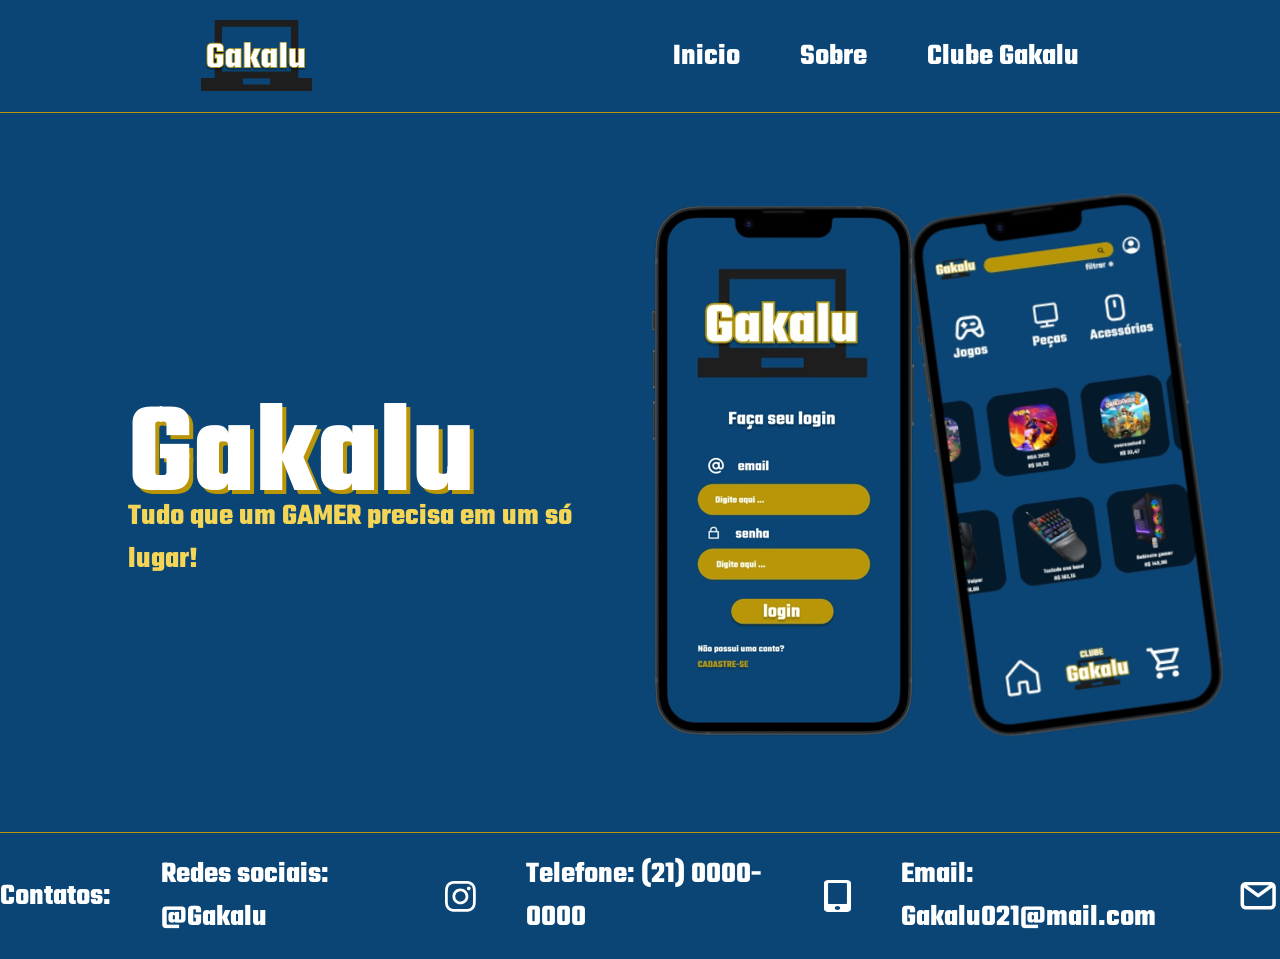
<file: index.html>
<!DOCTYPE html>
<html lang="pt-BR">
  <head>
    <meta charset="UTF-8"/>
    <meta name="viewport" content="width=device-width, initial-scale=1.0" />
    <meta
      name="description"
      content="Um aplicativo que irá proporcionar tudo que um gamer precisa"
    />
    <title>Gakalu Games - jogos, periféricos e peças de computador</title>
    <link rel="stylesheet" type="text/css" href="style.css" />
  </head>

  <body>
    <header class="cabecalho">
      <img class="cabecalho-imagem" src="./Assets/logo.svg" alt="logo Gakalu" />
      <nav class="cabecalho-menu">
        <a href="index.html" class="cabecalho-menu-item">Inicio</a>
        <a href="sobre.html" class="cabecalho-menu-item">Sobre</a>
        <a href="clube.html" class="cabecalho-menu-item">Clube Gakalu</a>
      </nav>
    </header>

    <main class="conteudo">
      <section class="conteudo-principal">
        <div class="conteudo-principal-escrito">
          <h1 class="conteudo-principal-escrito-titulo">Gakalu</h1>
          <h2 class="conteudo-principal-escrito-subtitulo">
            Tudo que um GAMER precisa em um só lugar!
          </h2>
        </div>
        <img
          class="conteudo-principal-imagem"
          src="./Assets/Group 1.svg"
          alt="telas do aplicativo"
        />
      </section>
    </main>

    <footer class="rodape">
      <h2 class="rodape-texto">Contatos:</h2>

      <div class="rodape-contatos">
        <p class="rodape-texto">Redes sociais: @Gakalu</p>
        <img
          class="rodape-imagem"
          src="./Assets/🦆 icon _instagram fill icon_.svg"
          alt="icone instagram"
        />
      </div>

      <div class="rodape-contatos">
        <p class="rodape-texto">Telefone: (21) 0000-0000</p>
        <img
          class="rodape-imagem"
          src="./Assets/🦆 icon _Alternate Mobile icon_.svg"
          alt="icone celular"
        />
      </div>

      <div class="rodape-contatos">
        <p class="rodape-texto">Email: Gakalu021@mail.com</p>
        <img
          class="rodape-imagem"
          src="./Assets/🦆 icon _email outline_.svg"
          alt="icone email"
        />
      </div>
    </footer>
  </body>
</html>
</file>
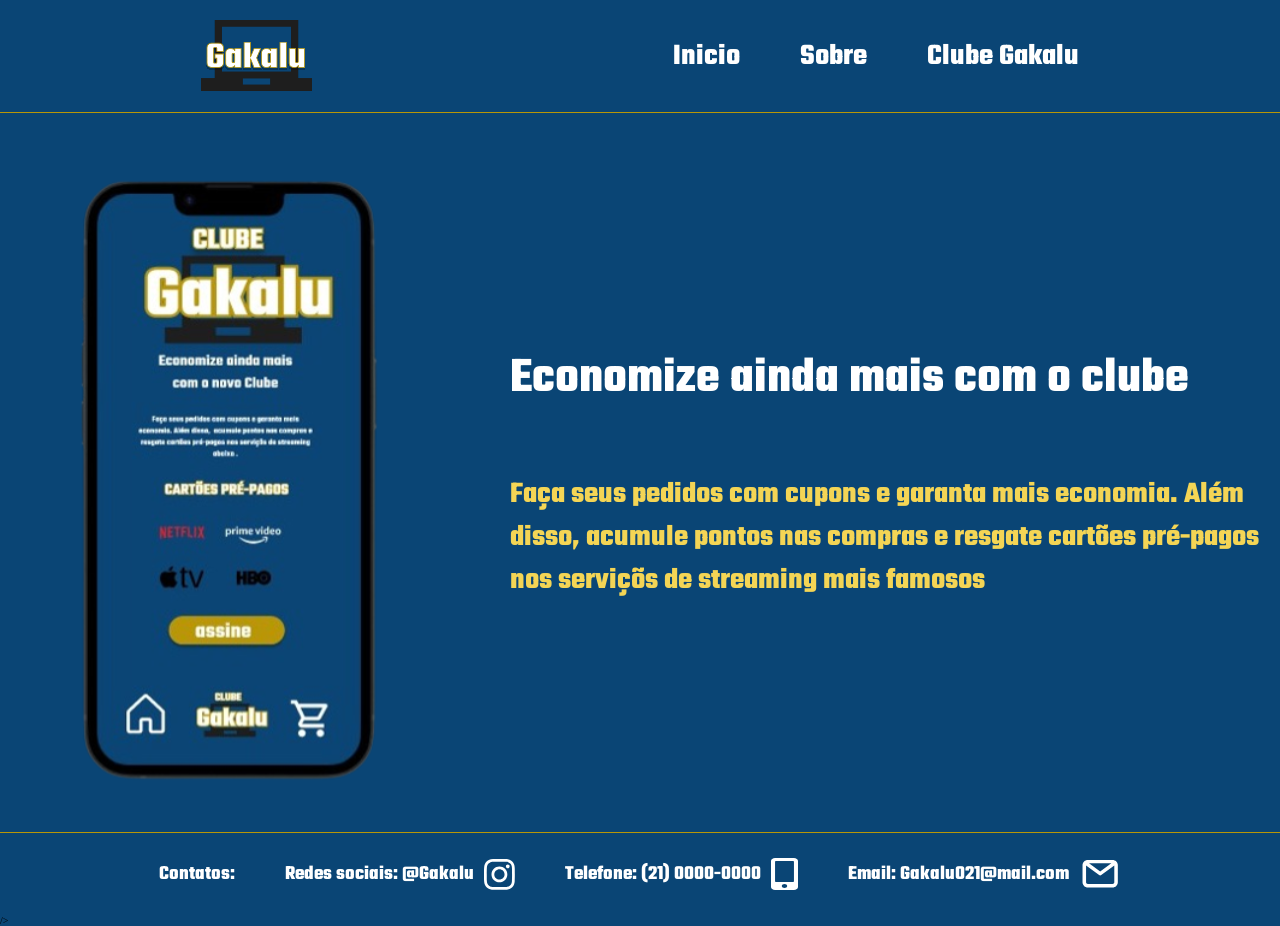
<file: clube.html>
<!DOCTYPE html>
<html lang="pt-BR">

<head>
  <meta charset="UTF-8" />
  <meta name="viewport" content="width=device-width, initial-scale=1.0" />
  <title>Document</title>
  <link rel="stylesheet" type="text/css" href="clube.css" />
</head>

<body>
  <header class="cabecalho">
    <img class="cabecalho-imagem" src="./Assets/logo.svg" alt="logo Gakalu" />
    <nav class="cabecalho-menu">
      <a href="index.html" class="cabecalho-menu-item">Inicio</a>
      <a href="sobre.html" class="cabecalho-menu-item">Sobre</a>
      <a href="clube.html" class="cabecalho-menu-item">Clube Gakalu</a>
    </nav>
  </header>

  <main class="contudo">
    <section class="conteudo-principal">
      <img class="conteudo-principal-imagem" src="./Assets/tela clube.svg" alt="tela do aplicativo" />
      <div class="conteudo-principal-escrito">
        <h1 class="conteudo-principal-escrito-titulo">
          Economize ainda mais com o clube
        </h1>
        <h2 class="conteudo-principal-escrito-subtitulo">
          Faça seus pedidos com cupons e garanta mais economia. Além disso,
          acumule pontos nas compras e resgate cartões pré-pagos nos serviçõs
          de streaming mais famosos
        </h2>
      </div>
    </section>
  </main>

  <footer class="rodape">
    <h2 class="rodape-texto">Contatos:</h2>
    <div class="rodape-contatos">
      <p class="rodape-texto">Redes sociais: @Gakalu</p>
      <img class="rodape-imagem" src="./Assets/🦆 icon _instagram fill icon_.svg" alt="icone instagram" />
    </div>

    <div class="rodape-contatos">
      <p class="rodape-texto">Telefone: (21) 0000-0000</p>
      <img class="rodape-imagem" src="./Assets/🦆 icon _Alternate Mobile icon_.svg" alt="icone celular" />
    </div>

    <div class="rodape-contatos">
      <p class="rodape-texto">Email: Gakalu021@mail.com</p>
      <img class="rodape-imagem" src="./Assets/🦆 icon _email outline_.svg" alt="icone email" />
    </div>
  </footer>
  />
  </footer>
</body>

</html>
</file>
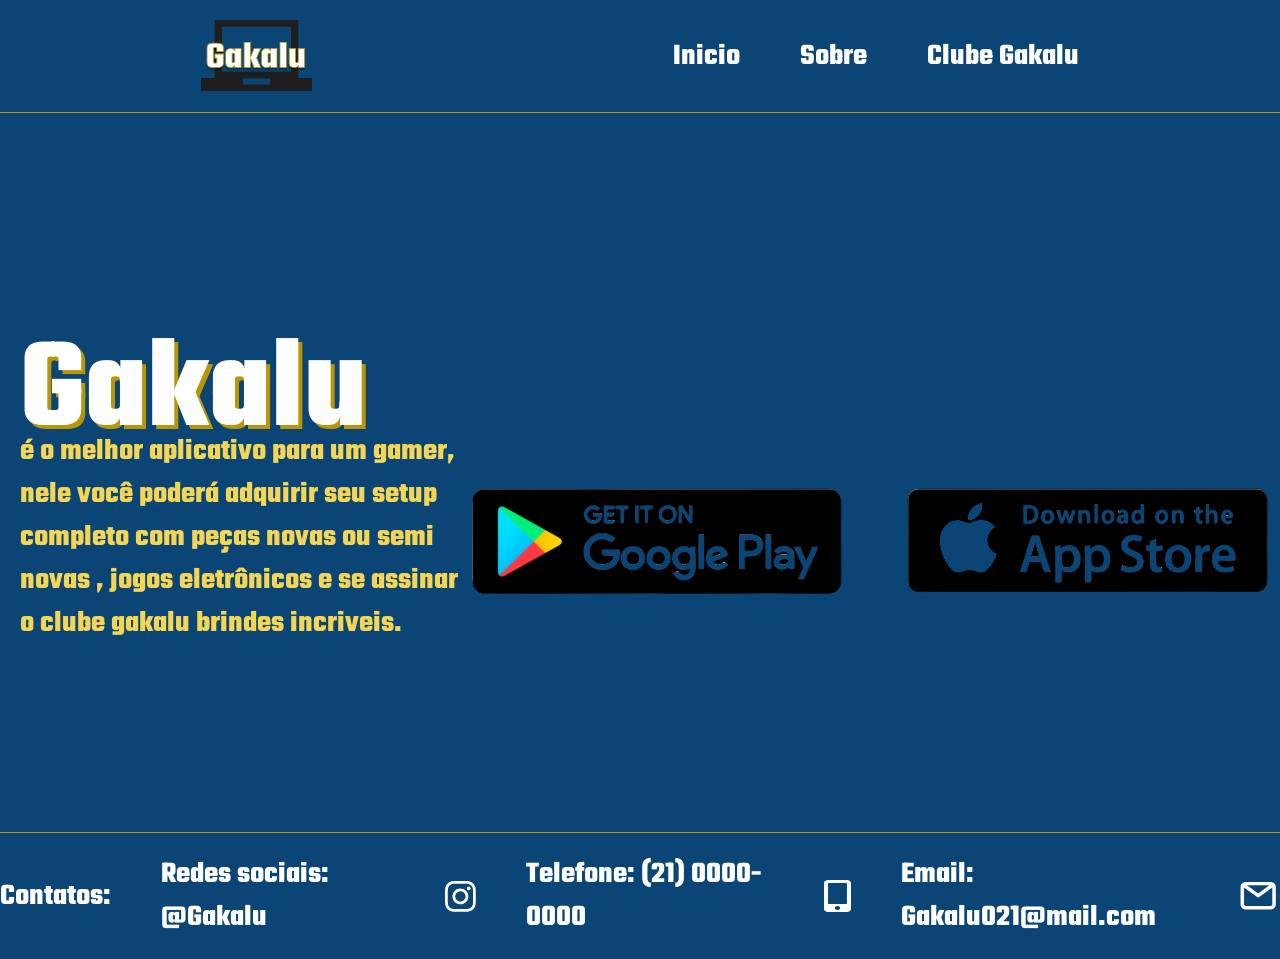
<file: sobre.html>
<!DOCTYPE html>
<html lang="pt-BR">

<head>
  <meta charset="UTF-8" />
  <meta name="viewport" content="width=device-width, initial-scale=1.0" />
  <title>Document</title>
  <link rel="stylesheet" type="text/css" href="sobre.css" />
</head>

<body>
  <header class="cabecalho">
    <img class="cabecalho-imagem" src="./Assets/logo.svg" alt="logo Gakalu" />
    <nav class="cabecalho-menu">
      <a href="index.html" class="cabecalho-menu-item">Inicio</a>
      <a href="sobre.html" class="cabecalho-menu-item">Sobre</a>
      <a href="clube.html" class="cabecalho-menu-item">Clube Gakalu</a>
    </nav>
  </header>

  <main class="conteudo">
    <section class="conteudo-principal">
      <div class="conteudo-principal-escrito">
        <h1 class="conteudo-principal-escrito-titulo">Gakalu</h1>
        <h2 class="conteudo-principal-escrito-subtitulo">
          é o melhor aplicativo para um gamer, nele você poderá adquirir seu setup completo
          com peças novas ou semi novas , jogos eletrônicos e se assinar o clube gakalu brindes incriveis.
        </h2>
      </div>
      <img class="conteudo-principal-imagem" src="./Assets/download.svg" alt="download do aplicativo" />
    </section>
  </main>

  <footer class="rodape">
    <h2 class="rodape-texto">Contatos:</h2>

    <div class="rodape-contatos">
      <p class="rodape-texto">Redes sociais: @Gakalu</p>
      <img class="rodape-imagem" src="./Assets/🦆 icon _instagram fill icon_.svg " alt="icone instagram" />
    </div>

    <div class="rodape-contatos">
      <p class="rodape-texto">Telefone: (21) 0000-0000</p>
      <img class="rodape-imagem" src="./Assets/🦆 icon _Alternate Mobile icon_.svg " alt="icone celular" />
    </div>

    <div class="rodape-contatos">
      <p class="rodape-texto">Email: Gakalu021@mail.com</p>
      <img class="rodape-imagem" src="./Assets/🦆 icon _email outline_.svg" alt="icone email" />
    </div>
  </footer>
</body>

</html>
</file>
<file: style.css>
@import url("https://fonts.googleapis.com/css2?family=Teko:wght@700&display=swap");

* {
  margin: 0;
  padding: 0;
  box-sizing: border-box;
  text-decoration: none;
  font-size: 62.5%;
}

body {
  font-size: 100%;
  background-color: #0a4575;
}

.cabecalho {
  display: flex;
  flex-direction: row;
  align-items: center;
  justify-content: space-around;
  padding: 2rem;
  width: 100%;
}

.cabecalho-imagem {
  height: 72px;
}

.cabecalho-menu {
  display: flex;
  gap: 6rem;
}

.cabecalho-menu a:hover {
  color: #f4d555;
}

.cabecalho-menu-item {
  font-family: "Teko", sans-serif;
  color: white;
  font-weight: 700;
  font-size: 3rem;
}

.conteudo {
  min-height: 80vh;
  display: flex;
  justify-content: center;
  align-items: center;
  border-top: 0.4px solid #b89607;
  padding-left: 10%;
}

.conteudo-principal {
  display: flex;
  flex-direction: row;
  align-items: center;
  justify-content: space-around;
}

.conteudo-principal-escrito-titulo {
  height: 13rem;
  font-family: "Teko", sans-serif;
  color: white;
  text-shadow: 4px 4px #b89607;
  font-weight: 700;
  font-size: 13rem;

}

.conteudo-principal-escrito-subtitulo {
  font-family: "Teko", sans-serif;
  color: #f4d555;
  font-weight: 700;
  font-size: 3rem;
  text-justify: auto;

}

.rodape {
  display: flex;
  flex-direction: row;
  justify-content: center;
  align-items: center;
  padding: 2rem 0rem;
  gap: 5rem;
  border-top: 0.4px solid #b89607;
}

.rodape-contatos {
  display: flex;
  justify-content: center;
  align-items: center;
  gap: 1rem;
}

.rodape-texto {
  font-family: "Teko", sans-serif;
  color: white;
  font-weight: 700;
  font-size: 3rem;
}
</file>
<file: clube.css>
@import url("https://fonts.googleapis.com/css2?family=Teko:wght@700&display=swap");

*{
    margin: 0;
    padding: 0;
    box-sizing: border-box;
    text-decoration: none;   
    font-size: 62.5%;
   }
   
   body{
       font-size: 100%;
       background-color: #0A4575;
   }
   
   .cabecalho{
       display: flex;
       flex-direction: row;
       align-items: center;
       justify-content: space-around;
       padding: 2rem;
       width: 100%;
   
   }
   .cabecalho-imagem {
       height: 72px;
   }
   
   .cabecalho-menu {
       display: flex;
       gap: 6rem;
   }

   .cabecalho-menu a:hover {
     color: #f4d555;
  }


   .cabecalho-menu-item {
     font-family: 'Teko', sans-serif;
     color: white;
     font-weight: 700;
     font-size: 3rem;
   }

   .contudo{
     min-height: 80vh;
     display: flex;
     justify-content: center;
     align-items: center;
     border-top: 0.4px solid #b89607;
   }
   
   .conteudo-principal{
     display: flex;
     flex-direction: row;
     align-items: center;
     justify-content: space-around;
  }


   .conteudo-principal-escrito-titulo{
     height: 13rem;
     font-family: 'Teko', sans-serif;
     color: white;
     font-weight: 700;
     font-size: 5rem;
   }


   .conteudo-principal-escrito-subtitulo{
     font-family: 'Teko', sans-serif;
     color: #F4D555;
     font-weight: 700;
     font-size: 3rem;
     text-justify: auto;
   }

.rodape {
    display: flex;
    flex-direction: row;
    justify-content: center;
    align-items: center;
    padding: 2rem 0rem;
    gap: 5rem;
    border-top: 0.4px solid #b89607;
}
  
.rodape-contatos {
    display: flex;
    justify-content: center;
    align-items: center;
    gap: 1rem;
}
  
.rodape-texto {
    font-family: "Teko", sans-serif;
    color: white;
    font-weight: 700;
    font-size: 2rem;
}
</file>
<file: sobre.css>
@import url("https://fonts.googleapis.com/css2?family=Teko:wght@700&display=swap");

*{
    margin: 0;
    padding: 0;
    box-sizing: border-box;
    text-decoration: none;
    font-size: 62.5%;
  }
  
  body {
    font-size: 100%;
    background-color: #0a4575;
  }
  
  .cabecalho {
    display: flex;
    flex-direction: row;
    align-items: center;
    justify-content: space-around;
    padding: 2rem;
  }
  
  .cabecalho-imagem {
    height: 72px;
  }
  
  .cabecalho-menu {
    display: flex;
    gap: 6rem;
  }
  
  .cabecalho-menu a:hover {
    color: #f4d555;
  }
  
  .cabecalho-menu-item {
    font-family: "Teko", sans-serif;
    color: white;
    font-weight: 700;
    font-size: 3rem;
  }

  .conteudo {
    min-height: 80vh;
    display: flex;
    justify-content: center;
    align-items: center;
    border-top: 0.4px solid #b89607;
    padding-left: 20px;
  }
  
  .conteudo-principal {
    display: flex;
    flex-direction: row;
    align-items: center;
    justify-content: space-around;
  }

  
  .conteudo-principal-escrito-titulo {
    height: 13rem;
    font-family: "Teko", sans-serif;
    color: white;
    text-shadow: 4px 4px #b89607;
    font-weight: 700;
    font-size: 13rem;
  }
  

  .conteudo-principal-escrito-subtitulo {
    font-family: "Teko", sans-serif;
    color: #f4d555;
    font-weight: 700;
    font-size: 3rem;
    text-justify: auto;
  }


   .rodape {
    display: flex;
    flex-direction: row;
    justify-content: center;
    align-items: center;
    padding: 2rem 0rem;
    gap: 5rem;
    border-top: 0.4px solid #b89607;
  }
  
  .rodape-contatos {
    display: flex;
    justify-content: center;
    align-items: center;
    gap: 1rem;
  }
  
    .rodape-texto {
     font-family: "Teko", sans-serif;
     color: white;
     font-weight: 700;
     font-size: 3rem;
  }
</file>
